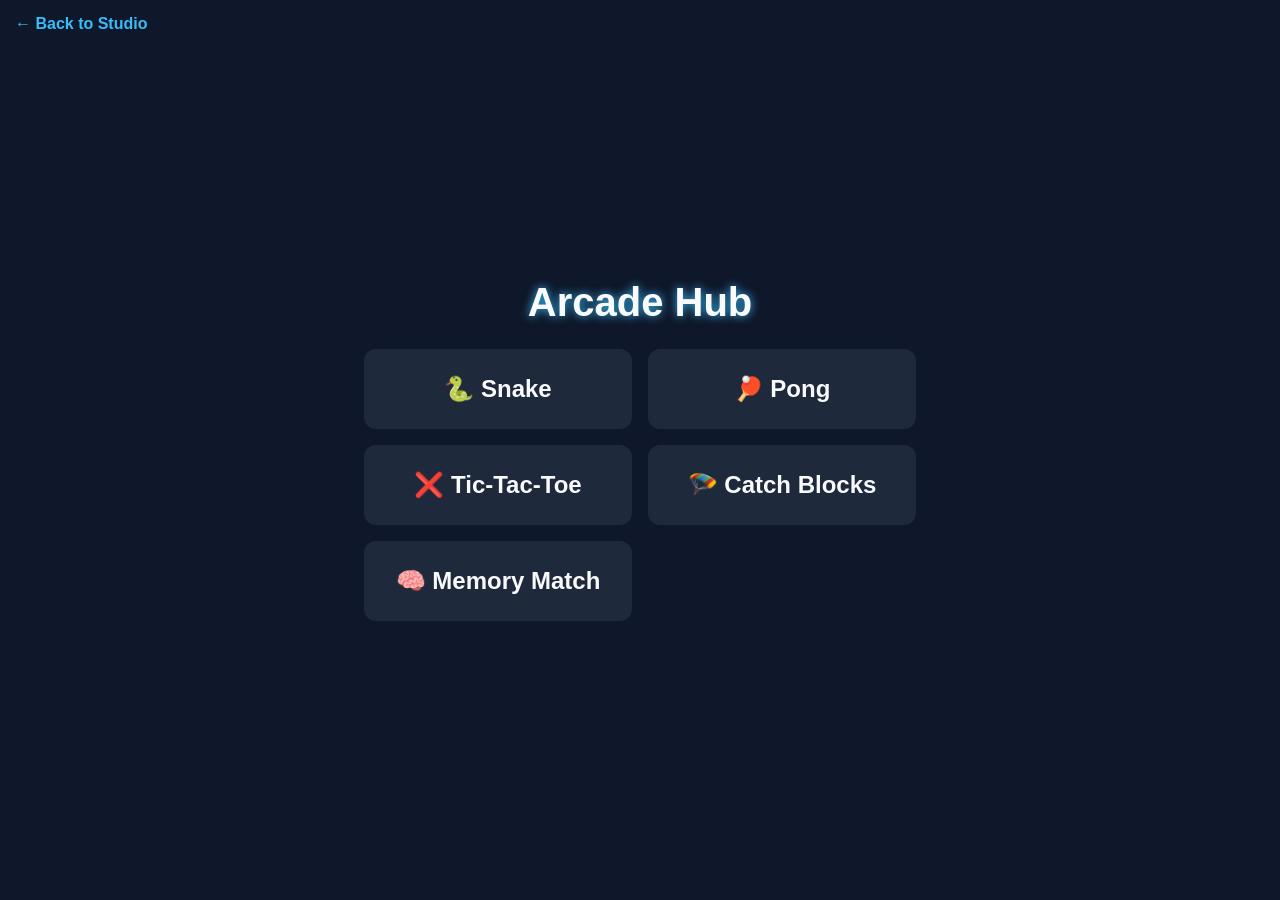
<file: games.html>
<!DOCTYPE html>
<html lang="en">
<head>
    <meta charset="UTF-8">
    <meta name="viewport" content="width=device-width, initial-scale=1.0, maximum-scale=1.0, user-scalable=no">
    <title>Arcade Game Hub (Mobile Friendly)</title>
    <style>
        :root {
            --bg-color: #0f172a;
            --card-bg: #1e293b;
            --accent-color: #38bdf8;
            --text-color: #f8fafc;
        }

        * {
            box-sizing: border-box;
            margin: 0;
            padding: 0;
            font-family: 'Segoe UI', Tahoma, Geneva, Verdana, sans-serif;
            user-select: none;
            -webkit-user-select: none;
        }

        body {
            background-color: var(--bg-color);
            color: var(--text-color);
            min-height: 100vh;
            display: flex;
            flex-direction: column;
            align-items: center;
            justify-content: center;
            overflow: hidden;
            position: relative;
        }

        #hub {
            text-align: center;
            padding: 1.5rem;
            max-width: 600px;
            width: 100%;
        }

        h1 {
            font-size: 2.5rem;
            margin-bottom: 1.5rem;
            text-shadow: 0 0 10px var(--accent-color);
        }

        .grid {
            display: grid;
            grid-template-columns: 1fr;
            gap: 1rem;
            width: 100%;
        }

        @media (min-width: 480px) {
            .grid { grid-template-columns: repeat(2, 1fr); }
        }

        .card {
            background: var(--card-bg);
            border: 2px solid transparent;
            border-radius: 12px;
            padding: 1.5rem;
            cursor: pointer;
            transition: transform 0.2s, border-color 0.2s;
        }

        .card:hover, .card:active {
            transform: scale(0.98);
            border-color: var(--accent-color);
        }

        .screen {
            display: none;
            flex-direction: column;
            align-items: center;
            justify-content: center;
            width: 100%;
            height: 100vh;
            position: absolute;
            top: 0;
            left: 0;
            background: var(--bg-color);
            padding: 10px;
        }

        .screen.active { display: flex; }

        .overlay {
            background: rgba(15, 23, 42, 0.98);
            position: fixed;
            inset: 0;
            display: flex;
            flex-direction: column;
            align-items: center;
            justify-content: center;
            z-index: 10;
            padding: 2rem;
            text-align: center;
        }

        .overlay h2 { font-size: 2rem; margin-bottom: 1rem; color: var(--accent-color); }
        .overlay p { font-size: 1rem; max-width: 500px; margin-bottom: 2rem; line-height: 1.5; }

        button {
            background: var(--accent-color);
            color: #000;
            border: none;
            padding: 0.75rem 2rem;
            font-size: 1.1rem;
            font-weight: bold;
            border-radius: 8px;
            cursor: pointer;
        }

        .back-btn {
            position: absolute;
            top: 15px;
            left: 15px;
            background: #ef4444;
            color: white;
            z-index: 5;
            padding: 0.5rem 1rem;
            font-size: 0.9rem;
        }

        canvas {
            background: #000;
            border-radius: 8px;
            max-width: 100%;
            max-height: 50vh;
            aspect-ratio: 1/1;
            box-shadow: 0 10px 25px rgba(0,0,0,0.5);
        }

        #score-board { font-size: 1.3rem; margin-bottom: 10px; margin-top: 40px; }

        /* Mobile Controller Styles */
        .mobile-controls {
            display: none;
            width: 100%;
            max-width: 360px;
            margin-top: 15px;
        }

        .dpad {
            display: grid;
            grid-template-columns: repeat(3, 1fr);
            grid-template-rows: repeat(3, 1fr);
            gap: 5px;
            width: 160px;
            height: 160px;
            margin: 0 auto;
        }

        .dpad-btn {
            background: #334155;
            color: white;
            border: none;
            border-radius: 8px;
            font-size: 1.5rem;
            display: flex;
            align-items: center;
            justify-content: center;
        }
        .dpad-btn:active { background: var(--accent-color); color: black; }

        .linear-controls {
            display: flex;
            justify-content: space-around;
            width: 100%;
            gap: 20px;
        }
        .linear-btn {
            flex: 1;
            height: 60px;
            background: #334155;
            color: white;
            font-size: 1.8rem;
            border: none;
            border-radius: 8px;
        }
        .linear-btn:active { background: var(--accent-color); color: black; }

        /* Game Grids */
        .ttt-grid { display: grid; grid-template-columns: repeat(3, 80px); gap: 8px; }
        .ttt-cell {
            width: 80px; height: 80px; background: var(--card-bg);
            border: 2px solid var(--accent-color); font-size: 2rem;
            display: flex; align-items: center; justify-content: center; font-weight: bold;
        }

        .memory-grid { display: grid; grid-template-columns: repeat(4, 70px); gap: 8px; }
        .memory-card {
            width: 70px; height: 70px; background: var(--accent-color);
            border-radius: 8px; display: flex; align-items: center; justify-content: center;
            font-size: 1.8rem; color: transparent;
        }
        .memory-card.flipped { background: var(--card-bg); color: white; }
    </style>
</head>
<body>
    <a href="../first.html" style="position:absolute; top:15px; left:15px; color:#38bdf8; text-decoration:none; font-weight:bold; z-index:20;">← Back to Studio</a>

    <div id="hub">
        <h1>Arcade Hub</h1>
        <div class="grid">
            <div class="card" onclick="openGame('snake')"><h2>🐍 Snake</h2></div>
            <div class="card" onclick="openGame('pong')"><h2>🏓 Pong</h2></div>
            <div class="card" onclick="openGame('ttt')"><h2>❌ Tic-Tac-Toe</h2></div>
            <div class="card" onclick="openGame('catch')"><h2>🪂 Catch Blocks</h2></div>
            <div class="card" onclick="openGame('memory')"><h2>🧠 Memory Match</h2></div>
        </div>
    </div>

    <div id="rules-overlay" class="overlay" style="display: none;">
        <h2 id="rules-title">Game Rules</h2>
        <p id="rules-text">Rules go here...</p>
        <button onclick="startGame()">Play Game</button>
    </div>

    <div id="game-container" class="screen">
        <button class="back-btn" onclick="exitToHub()">Hub</button>
        <div id="score-board">Score: <span id="score-val">0</span></div>
        <div id="game-area"></div>
        
        <div id="mobile-dpad-tray" class="mobile-controls">
            <div class="dpad">
                <div></div><button class="dpad-btn" ontouchstart="triggerKey('ArrowUp')">▲</button><div></div>
                <button class="dpad-btn" ontouchstart="triggerKey('ArrowLeft')">◀</button><div></div><button class="dpad-btn" ontouchstart="triggerKey('ArrowRight')">▶</button>
                <div></div><button class="dpad-btn" ontouchstart="triggerKey('ArrowDown')">▼</button><div></div>
            </div>
        </div>

        <div id="mobile-linear-tray" class="mobile-controls">
            <div class="linear-controls">
                <button id="btn-left" class="linear-btn" ontouchstart="triggerKeyStart('left')" ontouchend="triggerKeyEnd('left')">◀</button>
                <button id="btn-right" class="linear-btn" ontouchstart="triggerKeyStart('right')" ontouchend="triggerKeyEnd('right')">▶</button>
            </div>
        </div>
    </div>

    <script>
        let currentGame = '';
        let gameInterval = null;
        let score = 0;
        let keys = {};
        const scoreVal = document.getElementById('score-val');

        const gameData = {
            snake: { title: "Snake Arcade", rules: "Guide the snake using the on-screen arrows or your keyboard. Eat the red squares to grow. Don't hit walls or yourself!" },
            pong: { title: "Retro Pong", rules: "Control the left paddle. Use ▲/▼ buttons or W/S keys to block the ball. First to score past the computer wins!" },
            ttt: { title: "Tic-Tac-Toe", rules: "Tap the grid spaces to place your 'X'. Get three in a row horizontally, vertically, or diagonally to win." },
            catch: { title: "Catch the Blocks", rules: "Move your paddle left and right using the arrow buttons. Catch the falling blocks to score!" },
            memory: { title: "Memory Match", rules: "Tap cards to flip them. Find matching pairs of emojis to clear the board!" }
        };

        // Simulated key controller for mobile buttons
        function triggerKey(keyName) {
            window.dispatchEvent(new KeyboardEvent('keydown', { key: keyName }));
        }
        function triggerKeyStart(dir) {
            if (currentGame === 'catch') keys[dir === 'left' ? 'ArrowLeft' : 'ArrowRight'] = true;
            if (currentGame === 'pong') keys[dir === 'left' ? 'w' : 's'] = true; // left acts as up, right acts as down
        }
        function triggerKeyEnd(dir) {
            if (currentGame === 'catch') keys[dir === 'left' ? 'ArrowLeft' : 'ArrowRight'] = false;
            if (currentGame === 'pong') keys[dir === 'left' ? 'w' : 's'] = false;
        }

        function openGame(gameKey) {
            currentGame = gameKey;
            document.getElementById('hub').style.display = 'none';
            document.getElementById('rules-title').innerText = gameData[gameKey].title;
            document.getElementById('rules-text').innerText = gameData[gameKey].rules;
            document.getElementById('rules-overlay').style.display = 'flex';
        }

        function startGame() {
            document.getElementById('rules-overlay').style.display = 'none';
            document.getElementById('game-container').classList.add('active');
            updateScore(0);
            keys = {};
            
            const area = document.getElementById('game-area');
            area.innerHTML = ''; 

            // Handle Mobile Layouts
            document.getElementById('mobile-dpad-tray').style.display = 'none';
            document.getElementById('mobile-linear-tray').style.display = 'none';

            const isMobile = window.innerWidth <= 768;

            if (['snake', 'pong', 'catch'].includes(currentGame)) {
                const canvas = document.createElement('canvas');
                canvas.id = 'gameCanvas';
                canvas.width = 400; canvas.height = 400;
                area.appendChild(canvas);

                if (isMobile) {
                    if (currentGame === 'snake') {
                        document.getElementById('mobile-dpad-tray').style.display = 'block';
                    } else if (currentGame === 'catch') {
                        document.getElementById('btn-left').innerText = '◀';
                        document.getElementById('btn-right').innerText = '▶';
                        document.getElementById('mobile-linear-tray').style.display = 'block';
                    } else if (currentGame === 'pong') {
                        document.getElementById('btn-left').innerText = '▲';
                        document.getElementById('btn-right').innerText = '▼';
                        document.getElementById('mobile-linear-tray').style.display = 'block';
                    }
                }
            }

            if (currentGame === 'snake') initSnake();
            if (currentGame === 'pong') initPong();
            if (currentGame === 'ttt') initTTT();
            if (currentGame === 'catch') initCatch();
            if (currentGame === 'memory') initMemory();
        }

        function exitToHub() {
            clearInterval(gameInterval);
            document.getElementById('game-container').classList.remove('active');
            document.getElementById('hub').style.display = 'block';
            window.onkeydown = null;
        }

        function updateScore(val) { score = val; scoreVal.innerText = score; }

        // ==================== GAMES ENGINE ====================

        function initSnake() {
            const canvas = document.getElementById('gameCanvas');
            const ctx = canvas.getContext('2d');
            let snake = [{x: 200, y: 200}], dx = 20, dy = 0, food = {x: 100, y: 100};
            
            window.onkeydown = e => {
                if (e.key === 'ArrowUp' && dy === 0) { dx = 0; dy = -20; }
                if (e.key === 'ArrowDown' && dy === 0) { dx = 0; dy = 20; }
                if (e.key === 'ArrowLeft' && dx === 0) { dx = -20; dy = 0; }
                if (e.key === 'ArrowRight' && dx === 0) { dx = 20; dy = 0; }
            };

            gameInterval = setInterval(() => {
                const head = {x: snake[0].x + dx, y: snake[0].y + dy};
                if (head.x < 0 || head.x >= 400 || head.y < 0 || head.y >= 400 || snake.some(s => s.x === head.x && s.y === head.y)) {
                    alert('Game Over! Score: ' + score); return startGame();
                }
                snake.unshift(head);
                if (head.x === food.x && head.y === food.y) {
                    updateScore(score + 1);
                    food = {x: Math.floor(Math.random()*20)*20, y: Math.floor(Math.random()*20)*20};
                } else { snake.pop(); }

                ctx.fillStyle = '#000'; ctx.fillRect(0,0,400,400);
                ctx.fillStyle = '#ef4444'; ctx.fillRect(food.x, food.y, 18, 18);
                ctx.fillStyle = '#10b981'; snake.forEach(s => ctx.fillRect(s.x, s.y, 18, 18));
            }, 130);
        }

        function initPong() {
            const canvas = document.getElementById('gameCanvas');
            const ctx = canvas.getContext('2d');
            let p1 = 160, p2 = 160, ball = {x:200, y:200, dx:4, dy:4};
            
            window.onkeydown = e => keys[e.key.toLowerCase()] = true;
            window.onkeyup = e => keys[e.key.toLowerCase()] = false;

            gameInterval = setInterval(() => {
                if ((keys['w'] || keys['arrowup']) && p1 > 0) p1 -= 6;
                if ((keys['s'] || keys['arrowdown']) && p1 < 320) p1 += 6;
                
                if (ball.y > p2 + 40 && p2 < 320) p2 += 3.5;
                if (ball.y < p2 + 40 && p2 > 0) p2 -= 3.5;

                ball.x += ball.dx; ball.y += ball.dy;
                if (ball.y <= 0 || ball.y >= 390) ball.dy *= -1;

                if (ball.x <= 20 && ball.y >= p1 && ball.y <= p1 + 80) ball.dx = Math.abs(ball.dx) * 1.05;
                if (ball.x >= 370 && ball.y >= p2 && ball.y <= p2 + 80) ball.dx = -Math.abs(ball.dx) * 1.05;

                if (ball.x < 0) ball = {x:200, y:200, dx:4, dy:4};
                if (ball.x > 400) { updateScore(score + 1); ball = {x:200, y:200, dx:-4, dy:4}; }

                ctx.fillStyle = '#000'; ctx.fillRect(0,0,400,400);
                ctx.fillStyle = '#fff'; ctx.fillRect(10, p1, 10, 80); ctx.fillRect(380, p2, 10, 80); ctx.fillRect(ball.x, ball.y, 10, 10);
            }, 1000/60);
        }

        function initTTT() {
            const area = document.getElementById('game-area');
            const grid = document.createElement('div');
            grid.className = 'ttt-grid';
            let board = Array(9).fill('');
            
            for(let i=0; i<9; i++) {
                const cell = document.createElement('div');
                cell.className = 'ttt-cell';
                cell.onclick = () => {
                    if (board[i] || checkWin(board)) return;
                    board[i] = 'X'; cell.innerText = 'X';
                    if (!checkWin(board)) setTimeout(aiMove, 300);
                };
                grid.appendChild(cell);
            }
            area.appendChild(grid);

            function aiMove() {
                let empty = board.map((v,i) => v==='' ? i : null).filter(v => v !== null);
                if (empty.length === 0) return;
                let move = empty[Math.floor(Math.random() * empty.length)];
                board[move] = 'O'; grid.children[move].innerText = 'O'; checkWin(board);
            }

            function checkWin(b) {
                const wins = [[0,1,2],[3,4,5],[6,7,8],[0,3,6],[1,4,7],[2,5,8],[0,4,8],[2,4,6]];
                for (let w of wins) {
                    if (b[w[0]] && b[w[0]] === b[w[1]] && b[w[0]] === b[w[2]]) {
                        alert(b[w[0]] + ' Wins!');
                        if (b[w[0]] === 'X') updateScore(score + 1);
                        return true;
                    }
                }
                return false;
            }
        }

        function initCatch() {
            const canvas = document.getElementById('gameCanvas');
            const ctx = canvas.getContext('2d');
            let pX = 160, bX = Math.random()*380, bY = 0, speed = 4;

            window.onkeydown = e => keys[e.key] = true;
            window.onkeyup = e => keys[e.key] = false;

            gameInterval = setInterval(() => {
                if (keys['ArrowLeft'] && pX > 0) pX -= 7;
                if (keys['ArrowRight'] && pX < 320) pX += 7;

                bY += speed;
                if (bY > 400) {
                    if (bX > pX && bX < pX + 80) { updateScore(score + 1); speed += 0.3; } 
                    else { alert('Missed! Resetting.'); updateScore(0); speed = 4; }
                    bY = 0; bX = Math.random()*380;
                }

                ctx.fillStyle = '#000'; ctx.fillRect(0,0,400,400);
                ctx.fillStyle = '#10b981'; ctx.fillRect(pX, 370, 80, 15);
                ctx.fillStyle = '#38bdf8'; ctx.fillRect(bX, bY, 15, 15);
            }, 1000/60);
        }

        function initMemory() {
            const area = document.getElementById('game-area');
            const grid = document.createElement('div');
            grid.className = 'memory-grid';
            const emojis = ['🔥','🔥','💎','💎','🚀','🚀','⭐','⭐','🍀','🍀','👻','👻','🍉','🍉','👾','👾'].sort(() => 0.5 - Math.random());
            let flipped = [];

            emojis.forEach((emoji) => {
                const card = document.createElement('div');
                card.className = 'memory-card'; card.innerText = emoji;
                card.onclick = () => {
                    if (card.classList.contains('flipped') || flipped.length >= 2) return;
                    card.classList.add('flipped'); flipped.push(card);
                    if (flipped.length === 2) {
                        if (flipped[0].innerText === flipped[1].innerText) { updateScore(score + 1); flipped = []; } 
                        else { setTimeout(() => { flipped.forEach(c => c.classList.remove('flipped')); flipped = []; }, 800); }
                    }
                };
                grid.appendChild(card);
            });
            area.appendChild(grid);
        }
    </script>
</body>
</html>
</file>
